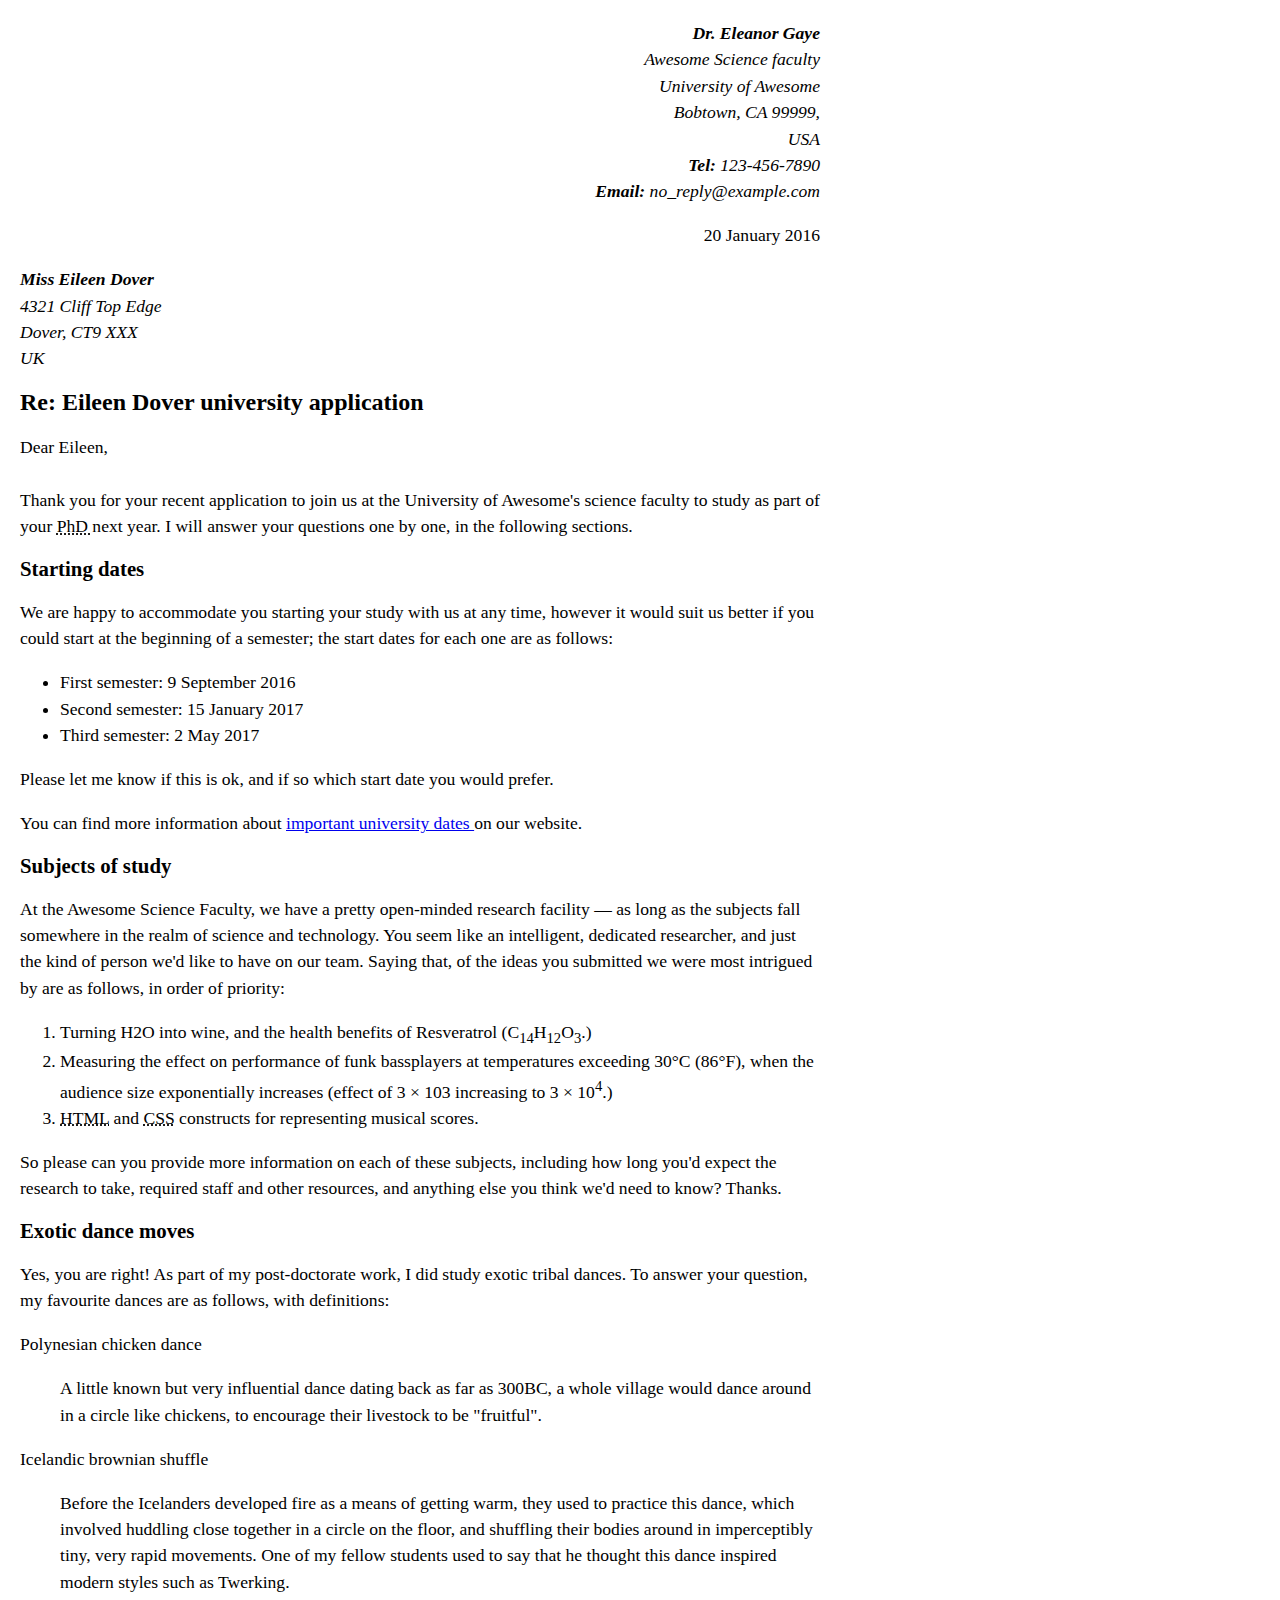
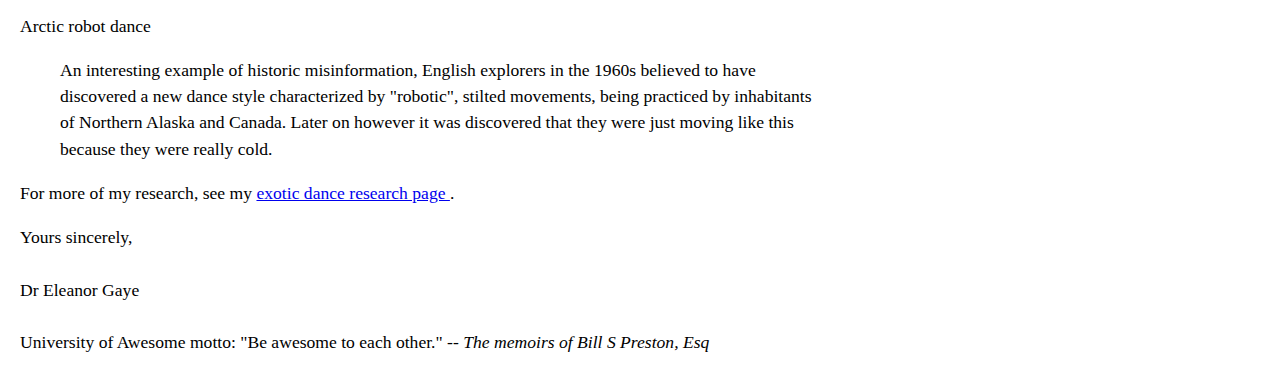
<file: Marking up a letter/index.html>
<!DOCTYPE html>
<html lang="en">
<head>
    <meta charset="UTF-8">
    <meta name="viewport" content="width=device-width, initial-scale=1.0">
    <title>Marking up a letter</title>
    <link rel="stylesheet" href="style.css">
</head>

<body>

    <p>
        <address class="sender-column">
            <i><strong>Dr. Eleanor Gaye</strong></br>
            Awesome Science faculty</br>
            University of Awesome</br>
            Bobtown, CA 99999,</br>
            USA</br>
            <strong>Tel:</strong> 123-456-7890</br>
            <strong>Email:</strong> no_reply@example.com</i></br>
        </address>
        <p class="sender-column">
            20 January 2016</br>
        </p>
    </p>

    <p><address>
        <i><strong>Miss Eileen Dover</strong></br>
        4321 Cliff Top Edge</br>
        Dover, CT9 XXX</br>
        UK</i></br>
    </address></p>

    <h1>Re: Eileen Dover university application</h1>

    <p>
        Dear Eileen,</br></br>

        Thank you for your recent application to join us at the University of Awesome's science faculty to study as part of your <abbr title="Doctor of Philosophy"> PhD </abbr> next year. I will answer your questions one by one, in the following sections.
    </p>

    <h2>Starting dates</h2>

    <p>
        We are happy to accommodate you starting your study with us at any time, however it would suit us better if you could start at the beginning of a semester; the start dates for each one are as follows:
    </p>
        <ul>
            <li>First semester: 9 September 2016</li>
            <li>Second semester: 15 January 2017</li>
            <li>Third semester: 2 May 2017</li>
        </ul>
    <p>
        Please let me know if this is ok, and if so which start date you would prefer.
    </p><p>
        You can find more information about <a href="https://example.com"> important university dates </a> on our website.
    </p>


    <h2>Subjects of study</h2>

    <p>
        At the Awesome Science Faculty, we have a pretty open-minded research facility — as long as the subjects fall somewhere in the realm of science and technology. You seem like an intelligent, dedicated researcher, and just the kind of person we'd like to have on our team. Saying that, of the ideas you submitted we were most intrigued by are as follows, in order of priority:
    </p>
        <ol>
            <li>Turning H2O into wine, and the health benefits of Resveratrol (C<sub>14</sub>H<sub>12</sub>O<sub>3</sub>.)</li>
            <li>Measuring the effect on performance of funk bassplayers at temperatures exceeding 30°C (86°F), when the audience size exponentially increases (effect of 3 × 103 increasing to 3 × 10<sup>4</sup>.)</li>
            <li><abbr title="Hypertext Markup Language">HTML</abbr> and <abbr title="Cascading Style Sheets">CSS</abbr> constructs for representing musical scores.</li>
        </ol>
    <p>
        So please can you provide more information on each of these subjects, including how long you'd expect the research to take, required staff and other resources, and anything else you think we'd need to know? Thanks.
    </p>

    <h2>Exotic dance moves</h2>

    <p>
        Yes, you are right! As part of my post-doctorate work, I did study exotic tribal dances. To answer your question, my favourite dances are as follows, with definitions:
    </p>

    <p>Polynesian chicken dance
        <p class="p2">A little known but very influential dance dating back as far as 300BC, a whole village would dance around in a circle like chickens, to encourage their livestock to be "fruitful".</p></p>
    <p>Icelandic brownian shuffle
        <p class="p2">Before the Icelanders developed fire as a means of getting warm, they used to practice this dance, which involved huddling close together in a circle on the floor, and shuffling their bodies around in imperceptibly tiny, very rapid movements. One of my fellow students used to say that he thought this dance inspired modern styles such as Twerking.</p></p>
    <p>Arctic robot dance
        <p class="p2">An interesting example of historic misinformation, English explorers in the 1960s believed to have discovered a new dance style characterized by "robotic", stilted movements, being practiced by inhabitants of Northern Alaska and Canada. Later on however it was discovered that they were just moving like this because they were really cold.</p></p>

    <p>For more of my research, see my <a href="https://example.com"> exotic dance research page </a> .</p>

    <p>
        Yours sincerely,</br></br>
        Dr Eleanor Gaye</br></br>

        University of Awesome motto: "Be awesome to each other." -- <em>The memoirs of Bill S Preston, Esq</em>
    </p>
</body>
</html>
</file>
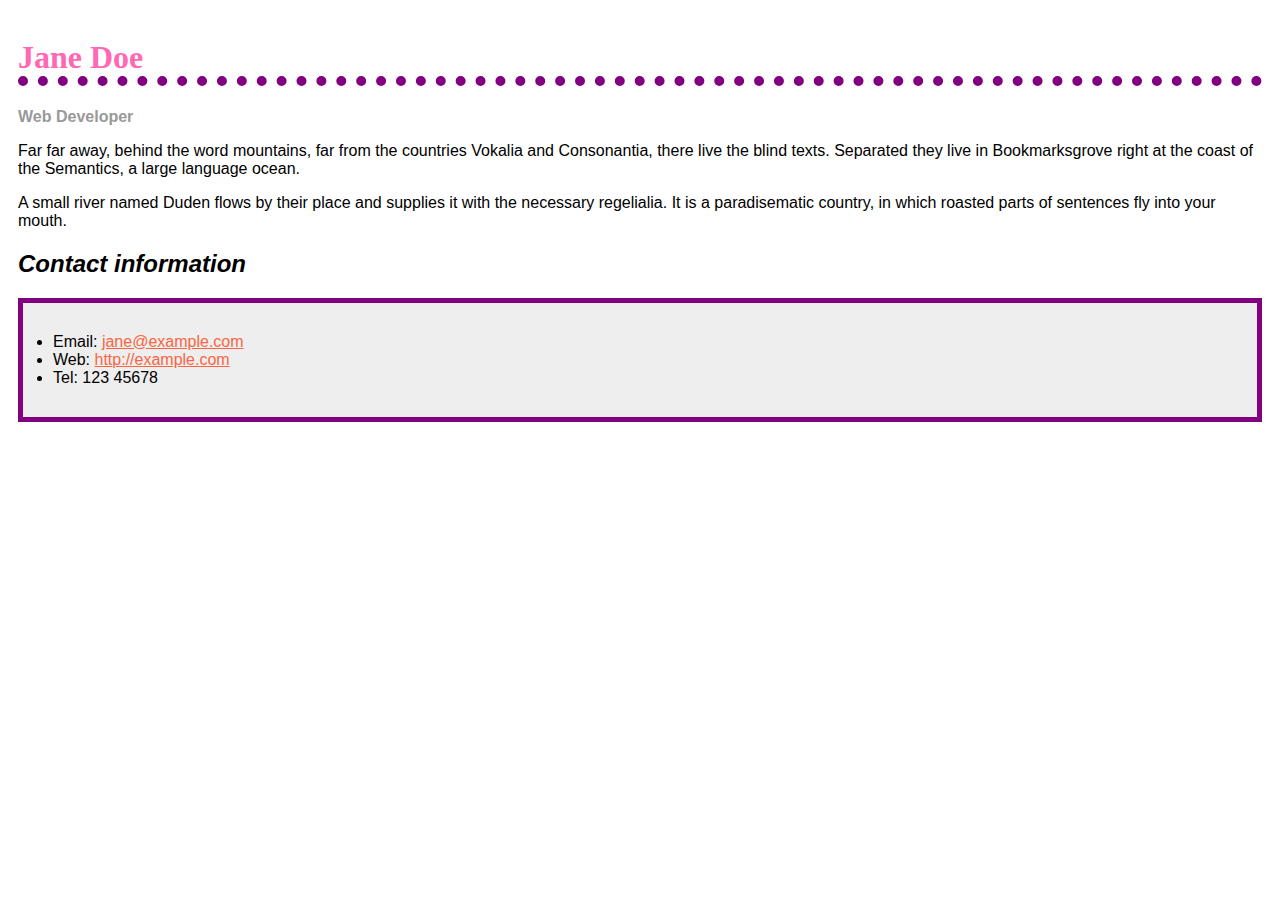
<file: Styling a biography page/index.html>
<!DOCTYPE html>
<html lang="en">
<head>
    <meta charset="UTF-8">
    <meta name="viewport" content="width=device-width, initial-scale=1.0">
    <title>Biography Page</title>
    <link rel="stylesheet" href="style.css">
</head>
<body>
    <h1>Jane Doe</h1>
    <div class="job-title">Web Developer</div>
    <p>Far far away, behind the word mountains, far from the countries Vokalia and Consonantia, there live the blind texts. Separated they live in Bookmarksgrove right at the coast of the Semantics, a large language ocean.</p>

    <p>A small river named Duden flows by their place and supplies it with the necessary regelialia. It is a paradisematic country, in which roasted parts of sentences fly into your mouth. </p>

    <h2>Contact information</h2>
    <ul>
        <li>Email: <a href="mailto:jane@example.com">jane@example.com</a></li>
        <li>Web: <a href="http://example.com">http://example.com</a></li>
        <li>Tel: 123 45678</li>
    </ul>
</body>
</html>
</file>
<file: Marking up a letter/style.css>
body {
    max-width: 800px;
    margin: 20px ;
  }
  
  .sender-column {
    text-align: right;
  }
  
  h1 {
    font-size: 1.5em;
  }
  
  h2 {
    font-size: 1.3em;
  }
  
  p,ul,ol,dl,address {
    font-size: 1.1em;
  }
  
  p, li, dd, dt, address {
    line-height: 1.5;
  }
  .p2{
    margin-left: 40px;
  }
</file>
<file: Styling a biography page/style.css>
body {
    font-family: Arial, Helvetica, sans-serif;
    padding: 10px;
  }
  
  h1 {
    color: hotpink;
    font-size: 2em;
    font-family: Georgia, 'Times New Roman', Times, serif;
    border-bottom: 10px dotted purple;
  }
  
  h2 {
    font-size: 1.5em;
    font-style: italic;
  }
  
  .job-title {
    color: #999999;
    font-weight: bold;
  }
  
  a:link, a:visited {
    color: #fb6542;
  }
  
  a:hover {
    text-decoration: none;
    color: green;
  }

  ul {
    background-color: #eeeeee;
    border: 5px solid purple;
    padding: 30px;
  }
</file>
